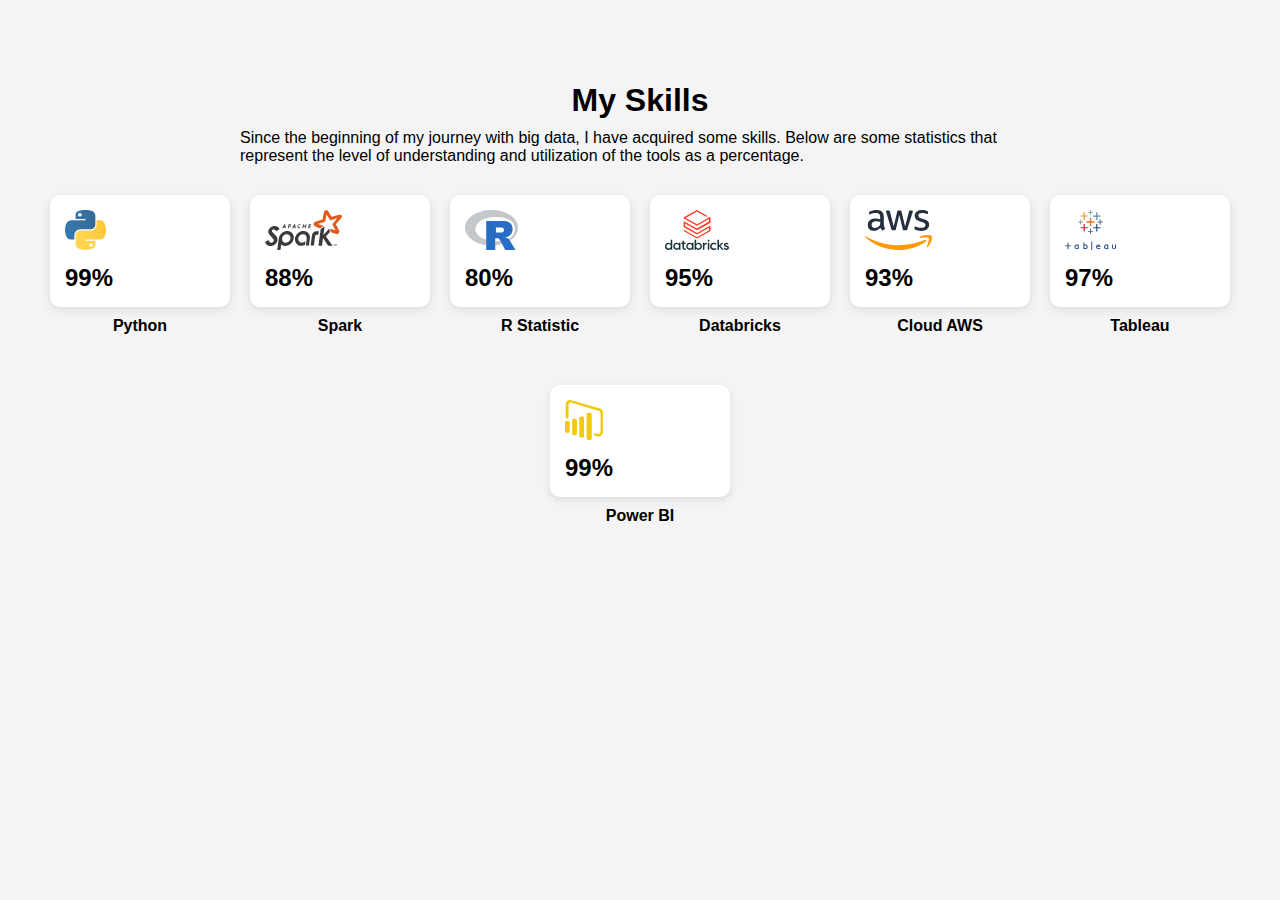
<file: test.html>
<!DOCTYPE html>
<html lang="pt-BR">

<head>
    <meta charset="UTF-8" />
    <meta name="viewport" content="width=device-width, initial-scale=1.0" />
    <title>Skills Interativas</title>
    <style>
        body {
            margin: 0;
            font-family: Arial, sans-serif;
            background-color: #f4f4f4;
        }

        .section {
            padding: 50px 20px;
        }

        .section h3 {
            font-size: 2em;
            margin-bottom: 10px;
        }

        .section p {
            max-width: 800px;
            margin: 0 auto 30px;
            font-size: 1rem;
        }

        .row-30 {
            display: flex;
            flex-wrap: wrap;
            justify-content: center;
            gap: 20px;
        }

        #skill-card-text {
            width: 180px;
            cursor: pointer;
        }

        .skill-item {
            background-color: #fff;
            border-radius: 10px;
            padding: 15px;
            box-shadow: 0 3px 10px rgba(0, 0, 0, 0.1);
            transition: transform 0.2s;
        }

        .skill-item:hover {
            transform: scale(1.05);
        }

        .icon-box img {
            height: 40px;
            margin-bottom: 10px;
        }

        .number {
            font-size: 1.5em;
            font-weight: bold;
        }

        #skills_ajustes p {
            text-align: center;
            margin-top: 10px;
            font-weight: 600;
        }

        .overlay {
            position: fixed;
            top: 0;
            left: 0;
            width: 100%;
            height: 100%;
            background-color: rgba(50, 50, 50, 0.9);
            display: none;
            align-items: center;
            justify-content: center;
            z-index: 999;
            color: white;
            animation: fadeIn 0.3s ease-in;
        }

        .overlay.active {
            display: flex;
        }

        .overlay-content {
            background-color: #222;
            padding: 30px;
            border-radius: 10px;
            max-width: 500px;
            width: 90%;
        }

        .close-btn {
            float: right;
            font-size: 24px;
            cursor: pointer;
            color: #ccc;
        }

        .close-btn:hover {
            color: white;
        }

        @keyframes fadeIn {
            from {
                opacity: 0;
            }

            to {
                opacity: 1;
            }
        }
    </style>
</head>

<body>

    <section class="section section-lg bg-gray-100 text-center">
        <div class="container" style="justify-items: center;">
            <h3 class="wow-outer" id="trad_skills"><span id='title-text' class="wow slideInUp">My Skills</span></h3>
            <p class="wow-outer" id="trad_skills2"><span class="text-width-1 wow slideInDown">
                    Since the beginning of my journey with big data, I have acquired some skills. Below are some
                    statistics that represent the level of understanding and utilization of the tools as a
                    percentage.</span>
            </p>

            <div class="row row-30" id="skills_ajustes">
                <div id="skill-card-text"
                    onclick="openOverlay('Python', ['Manipulação de dados', 'Automação', 'Machine Learning'])">
                    <div class="skill-item">
                        <div class="skill-inner">
                            <div class="icon-box"><img src="./images/python.svg" alt=""></div>
                            <div class="number">99%</div>
                        </div>
                    </div>
                    <p>Python</p>
                </div>

                <div id="skill-card-text"
                    onclick="openOverlay('Spark', ['Processamento distribuído', 'Trabalhos paralelos', 'DataFrames'])">
                    <div class="skill-item">
                        <div class="skill-inner">
                            <div class="icon-box"><img src="./images/spark.svg" alt=""></div>
                            <div class="number">88%</div>
                        </div>
                    </div>
                    <p>Spark</p>
                </div>

                <div id="skill-card-text"
                    onclick="openOverlay('R Statistic', ['Modelagem estatística', 'Visualizações com ggplot2', 'Análise exploratória'])">
                    <div class="skill-item">
                        <div class="skill-inner">
                            <div class="icon-box"><img src="./images/R.svg" alt=""></div>
                            <div class="number">80%</div>
                        </div>
                    </div>
                    <p>R Statistic</p>
                </div>

                <div id="skill-card-text"
                    onclick="openOverlay('Databricks', ['Notebooks integrados', 'Pipeline de dados', 'Integração com Spark'])">
                    <div class="skill-item">
                        <div class="skill-inner">
                            <div class="icon-box"><img src="./images/databricks.svg" alt=""></div>
                            <div class="number">95%</div>
                        </div>
                    </div>
                    <p>Databricks</p>
                </div>

                <div id="skill-card-text"
                    onclick="openOverlay('Cloud AWS', ['S3, EC2, Lambda', 'Infraestrutura em nuvem', 'Integração com AI'])">
                    <div class="skill-item">
                        <div class="skill-inner">
                            <div class="icon-box"><img src="./images/AWS.svg" alt=""></div>
                            <div class="number">93%</div>
                        </div>
                    </div>
                    <p>Cloud AWS</p>
                </div>

                <div id="skill-card-text"
                    onclick="openOverlay('Tableau', ['Visualizações interativas', 'Dashboard empresarial', 'Conexão com fontes variadas'])">
                    <div class="skill-item">
                        <div class="skill-inner">
                            <div class="icon-box"><img src="./images/tableau.svg" alt=""></div>
                            <div class="number">97%</div>
                        </div>
                    </div>
                    <p>Tableau</p>
                </div>

                <div id="skill-card-text"
                    onclick="openOverlay('Power BI', ['Gráficos dinâmicos', 'Medidas DAX', 'Relatórios otimizados'])">
                    <div class="skill-item">
                        <div class="skill-inner">
                            <div class="icon-box"><img src="./images/PBI.svg" alt=""></div>
                            <div class="number">99%</div>
                        </div>
                    </div>
                    <p>Power BI</p>
                </div>
            </div>
        </div>
    </section>

    <!-- 🔲 Subtela overlay -->
    <div id="overlay" class="overlay">
        <div class="overlay-content">
            <span class="close-btn" onclick="closeOverlay()">×</span>
            <h2 id="overlay-title">Ferramenta</h2>
            <ul id="overlay-list"></ul>
        </div>
    </div>

    <script>
        function openOverlay(title, details) {
            document.getElementById('overlay-title').textContent = title;

            const list = document.getElementById('overlay-list');
            list.innerHTML = '';
            details.forEach(item => {
                const li = document.createElement('li');
                li.textContent = item;
                list.appendChild(li);
            });

            document.getElementById('overlay').classList.add('active');
        }

        function closeOverlay() {
            document.getElementById('overlay').classList.remove('active');
        }
    </script>

</body>

</html>
</file>
